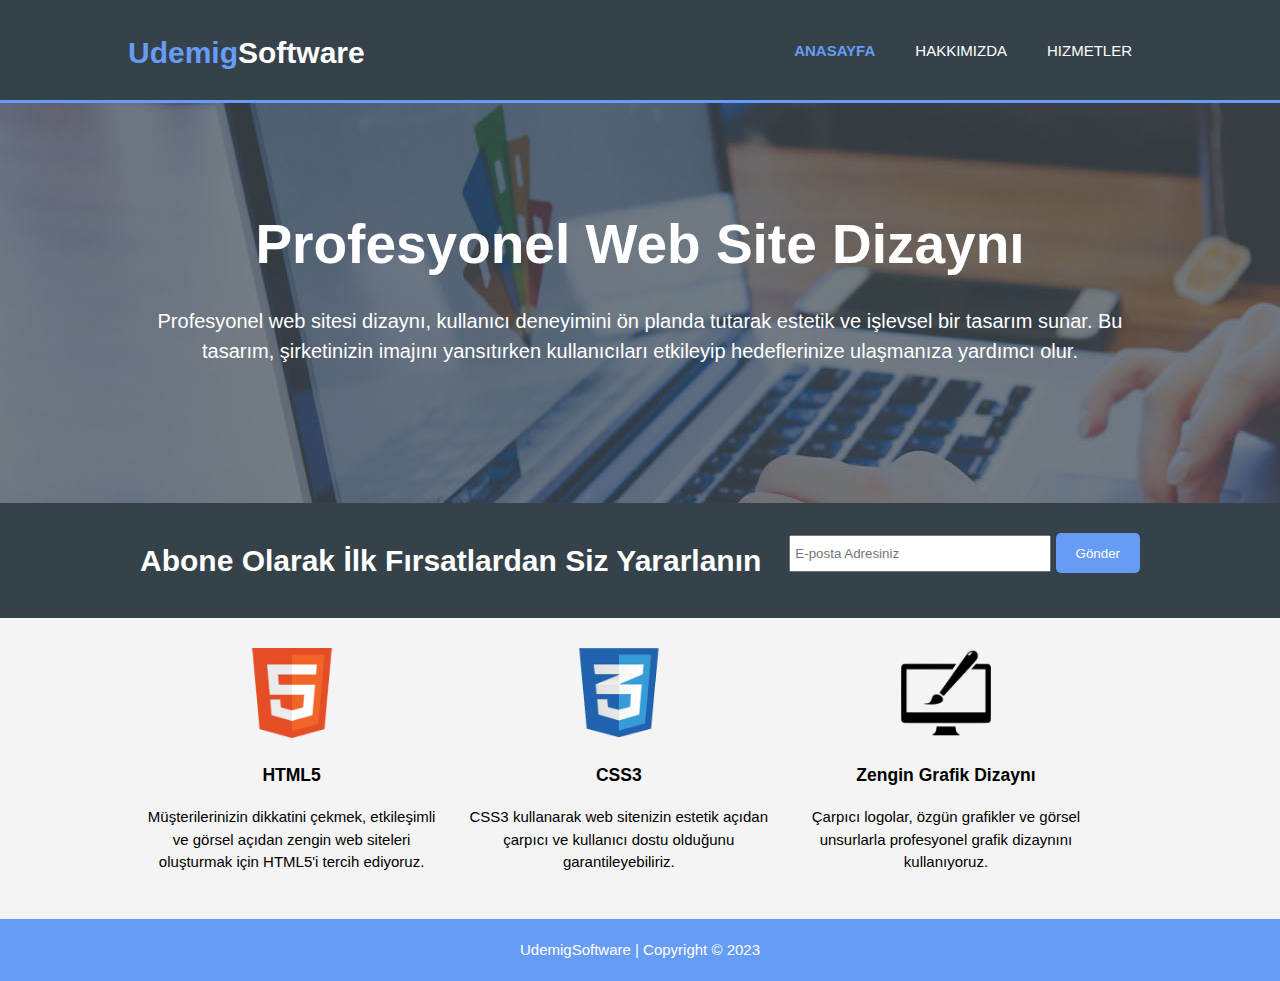
<file: index.html>
<!DOCTYPE html>
<html lang="en">
<head>
    <meta charset="UTF-8">
    <meta name="viewport" content="width=device-width, initial-scale=1.0">
    <title>Udemig Software</title>
    <link rel="shortcut icon" href="/img/udemig.png" type="image/x-icon">
    <link rel="stylesheet" href="style.css">
    
</head>
<body>
    <header>
        <div class="container">
            <div id="branding">
                <h1> <span class="highlight">Udemig</span>Software</h1>
            </div>
            <nav>
                <ul>
                    <li class="current"><a href="index.html">Anasayfa</a></li>
                    <li><a href="about.html">Hakkımızda</a></li>
                    <li><a href="services.html">Hizmetler</a></li>
                </ul>
            </nav>
        </div>

    </header> 
    <section id="showcase">
        <div class="container">
            <h1>Profesyonel Web Site Dizaynı</h1>
            <p>
                Profesyonel web sitesi dizaynı, kullanıcı deneyimini ön planda tutarak estetik ve işlevsel bir tasarım sunar. Bu tasarım, 
                şirketinizin imajını yansıtırken kullanıcıları etkileyip hedeflerinize ulaşmanıza yardımcı olur.
            </p>

        </div>

    </section>

    <section id="newsletter">
        <div class="container">
            <h1>
                Abone Olarak İlk Fırsatlardan Siz Yararlanın
            </h1>
            <form action="">
                <input type="email" placeholder="E-posta Adresiniz" required>
                <button type="submit" class="button_1">Gönder</button>
            </form>
        </div>
    </section>

    <section id="boxes">
        <div class="container">
            <div class="box">
                <img src="/img/html.png" alt="">
                <h3>HTML5</h3>
                <P>
                    Müşterilerinizin dikkatini çekmek, etkileşimli ve görsel açıdan 
                    zengin web siteleri oluşturmak için HTML5'i tercih ediyoruz. 
                </P>

            </div>
            <div class="box">
                <img src="/img/css.png" alt="">
                <h3>CSS3</h3>
                <P>
                    CSS3 kullanarak web sitenizin estetik açıdan 
                    çarpıcı ve kullanıcı dostu olduğunu garantileyebiliriz.
                </P>

            </div>
            <div class="box">
                <img src="/img/brush.png" alt="">
                <h3>Zengin Grafik Dizaynı</h3>
                <P>
                    Çarpıcı logolar, özgün grafikler ve görsel 
                    unsurlarla profesyonel grafik dizaynını kullanıyoruz. 
                </P>

            </div>

        </div>

    </section>

    <footer>
        UdemigSoftware | Copyright © 2023
    </footer>


</body>
</html>
</file>
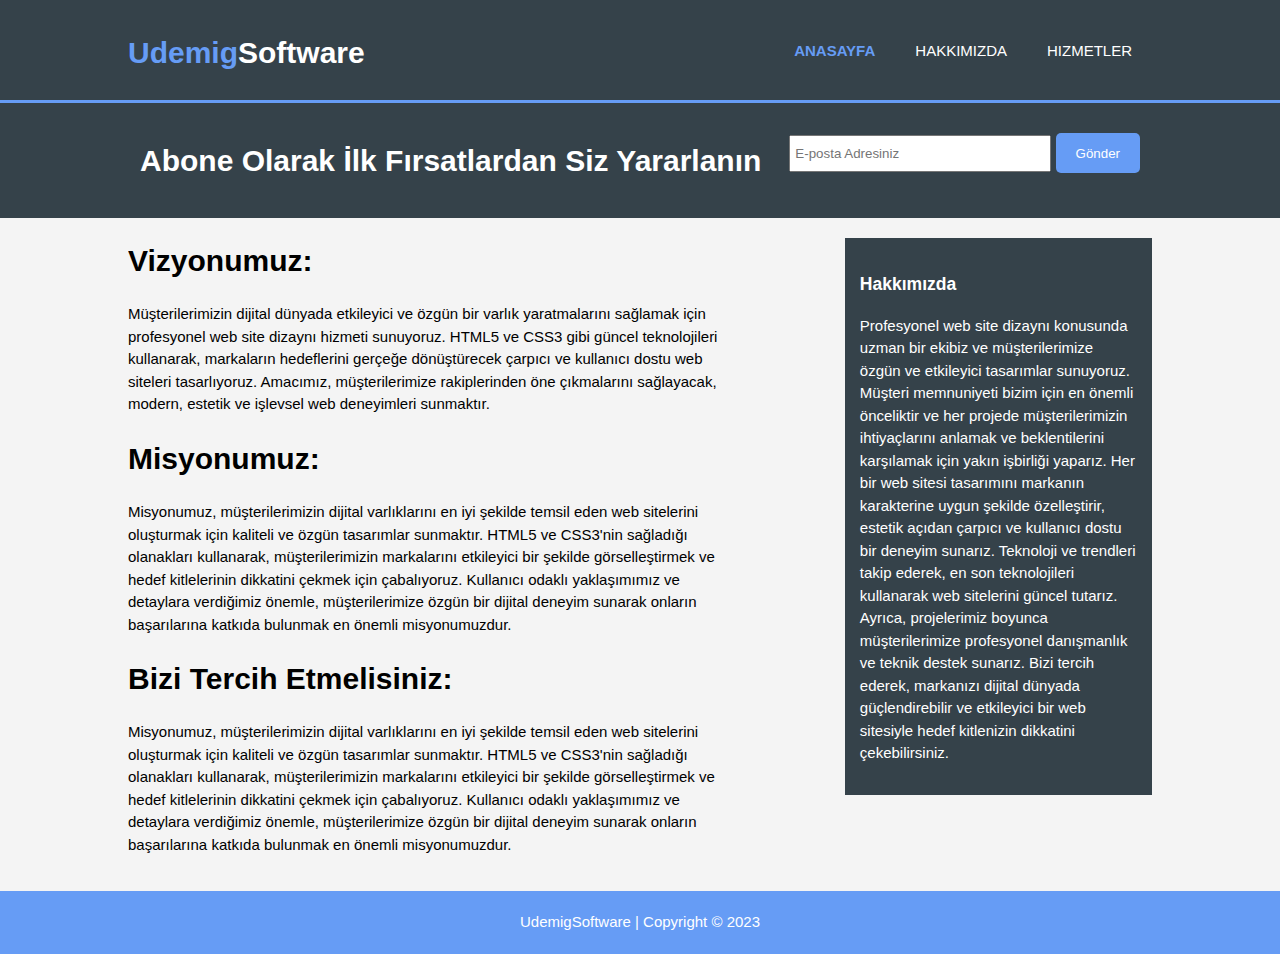
<file: about.html>
<!DOCTYPE html>
<html lang="en">
<head>
    <meta charset="UTF-8">
    <meta name="viewport" content="width=device-width, initial-scale=1.0">
    <title>Hakkımızda</title>
    <link rel="shortcut icon" href="/img/udemig.png" type="image/x-icon">
    <link rel="stylesheet" href="style.css">
</head>
<body>
    <header>
        <div class="container">
            <div id="branding">
                <h1> <span class="highlight">Udemig</span>Software</h1>
            </div>
            <nav>
                <ul>
                    <li class="current"><a href="index.html">Anasayfa</a></li>
                    <li><a href="about.html">Hakkımızda</a></li>
                    <li><a href="services.html">Hizmetler</a></li>
                </ul>
            </nav>
        </div>

    </header>
        <section id="newsletter">
            <div class="container">
                <h1>
                    Abone Olarak İlk Fırsatlardan Siz Yararlanın
                </h1>
                <form action="">
                    <input type="email" placeholder="E-posta Adresiniz" required>
                    <button type="submit" class="button_1">Gönder</button>
                </form>
            </div>
        </section>

        <section id="main">
            <div class="container">
                <article id="main-col">
                    <h1>Vizyonumuz:</h1>
                    <p>
                        Müşterilerimizin dijital dünyada etkileyici ve özgün bir varlık yaratmalarını sağlamak 
                        için profesyonel web site dizaynı hizmeti sunuyoruz. 
                        HTML5 ve CSS3 gibi güncel teknolojileri kullanarak, markaların hedeflerini gerçeğe 
                        dönüştürecek çarpıcı ve kullanıcı dostu web siteleri tasarlıyoruz. 
                        Amacımız, müşterilerimize rakiplerinden öne çıkmalarını sağlayacak, 
                        modern, estetik ve işlevsel web deneyimleri sunmaktır.
                    </p>
                    <h1>Misyonumuz:</h1>
                    <p>
                        Misyonumuz, müşterilerimizin dijital varlıklarını en iyi şekilde temsil eden web 
                        sitelerini oluşturmak için kaliteli ve özgün tasarımlar sunmaktır. HTML5 ve CSS3'nin 
                        sağladığı olanakları kullanarak, müşterilerimizin markalarını etkileyici bir şekilde 
                        görselleştirmek ve hedef kitlelerinin dikkatini çekmek için çabalıyoruz. Kullanıcı odaklı 
                        yaklaşımımız ve detaylara verdiğimiz önemle, müşterilerimize özgün bir dijital deneyim sunarak 
                        onların başarılarına katkıda bulunmak en önemli misyonumuzdur.
                    </p>
                    <h1>Bizi Tercih Etmelisiniz:</h1>
                    <p>
                        Misyonumuz, müşterilerimizin dijital varlıklarını en iyi şekilde temsil eden web 
                        sitelerini oluşturmak için kaliteli ve özgün tasarımlar sunmaktır. HTML5 ve CSS3'nin 
                        sağladığı olanakları kullanarak, müşterilerimizin markalarını etkileyici bir şekilde 
                        görselleştirmek ve hedef kitlelerinin dikkatini çekmek için çabalıyoruz. Kullanıcı odaklı 
                        yaklaşımımız ve detaylara verdiğimiz önemle, müşterilerimize özgün bir dijital deneyim 
                        sunarak onların başarılarına katkıda bulunmak en önemli misyonumuzdur.
                    </p>

                </article>
                <aside id="sidebar">
                    <div class="dark">
                        <h3>Hakkımızda</h3>
                        <p>
                         Profesyonel web site dizaynı konusunda uzman bir ekibiz ve müşterilerimize 
                         özgün ve etkileyici tasarımlar sunuyoruz. Müşteri memnuniyeti bizim için en önemli 
                         önceliktir ve her projede müşterilerimizin ihtiyaçlarını anlamak ve beklentilerini 
                         karşılamak için yakın işbirliği yaparız. Her bir web sitesi tasarımını markanın karakterine 
                         uygun şekilde özelleştirir, estetik açıdan çarpıcı ve kullanıcı dostu bir deneyim sunarız. 
                         Teknoloji ve trendleri takip ederek, en son teknolojileri kullanarak web sitelerini güncel 
                         tutarız. Ayrıca, projelerimiz boyunca müşterilerimize profesyonel danışmanlık ve teknik destek 
                         sunarız. Bizi tercih ederek, markanızı dijital dünyada güçlendirebilir ve etkileyici bir 
                         web sitesiyle hedef kitlenizin dikkatini çekebilirsiniz.
                        </p>
                    </div>
                </aside>
            </div>
        </section>
        <footer>
            UdemigSoftware | Copyright © 2023
        </footer>
</body>
</html>
</file>
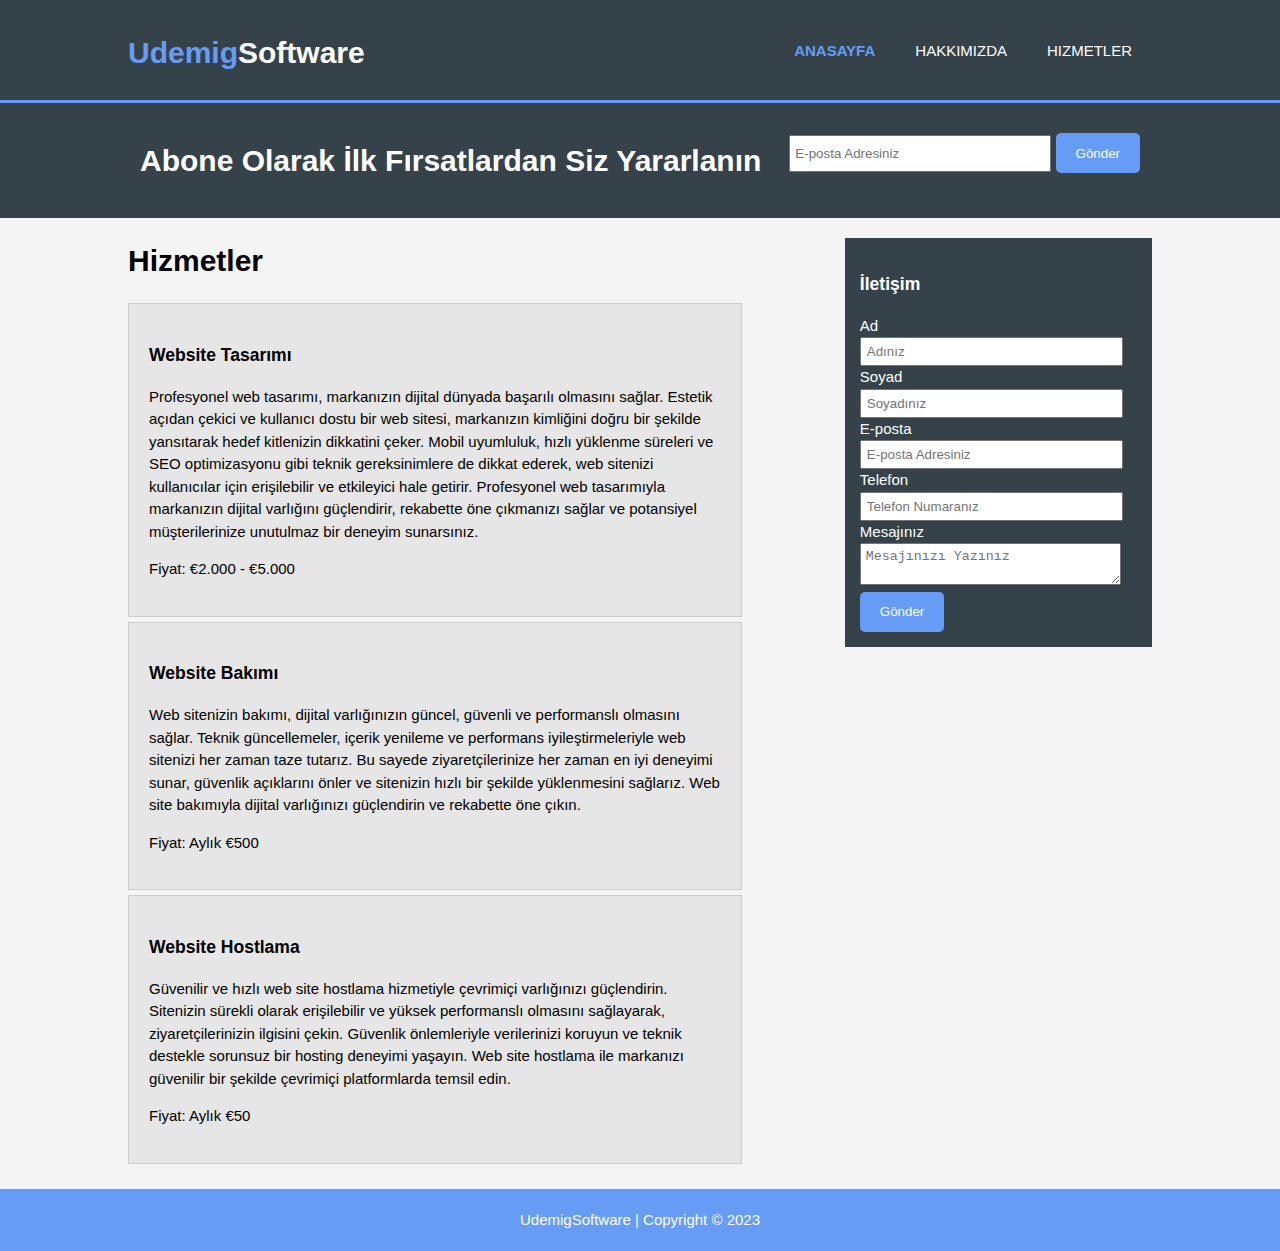
<file: services.html>
<!DOCTYPE html>
<html lang="en">
<head>
    <meta charset="UTF-8">
    <meta name="viewport" content="width=device-width, initial-scale=1.0">
    <title>Hizmetler</title>
    <link rel="shortcut icon" href="/img/udemig.png" type="image/x-icon">
    <link rel="stylesheet" href="style.css">
</head>
<body>
    <header>
        <div class="container">
            <div id="branding">
                <h1> <span class="highlight">Udemig</span>Software</h1>
            </div>
            <nav>
                <ul>
                    <li class="current"><a href="index.html">Anasayfa</a></li>
                    <li><a href="about.html">Hakkımızda</a></li>
                    <li><a href="services.html">Hizmetler</a></li>
                </ul>
            </nav>
        </div>

    </header>
        <section id="newsletter">
            <div class="container">
                <h1>
                    Abone Olarak İlk Fırsatlardan Siz Yararlanın
                </h1>
                <form action="">
                    <input type="email" placeholder="E-posta Adresiniz" required>
                    <button type="submit" class="button_1">Gönder</button>
                </form>
            </div>
        </section>

        <section id="main">
            <div class="container">
                <article id="main-col">
                    <h1>Hizmetler</h1>
                    <ul id="services">
                        <li>
                            <h3>Website Tasarımı</h3>
                            <p>Profesyonel web tasarımı, markanızın dijital dünyada başarılı olmasını sağlar. 
                                Estetik açıdan çekici ve kullanıcı dostu bir web sitesi, markanızın kimliğini 
                                doğru bir şekilde yansıtarak hedef kitlenizin dikkatini çeker. Mobil uyumluluk, 
                                hızlı yüklenme süreleri ve SEO optimizasyonu gibi teknik gereksinimlere de dikkat 
                                ederek, web sitenizi kullanıcılar için erişilebilir ve etkileyici hale getirir. 
                                Profesyonel web tasarımıyla markanızın dijital varlığını güçlendirir, rekabette 
                                öne çıkmanızı sağlar ve potansiyel müşterilerinize unutulmaz bir deneyim sunarsınız.
                            </p>
                            <p>
                                Fiyat: €2.000 - €5.000
                            </p>
                        </li>
                        <li>
                            <h3>Website Bakımı</h3>
                            <p>Web sitenizin bakımı, dijital varlığınızın güncel, güvenli ve performanslı 
                                olmasını sağlar. Teknik güncellemeler, içerik yenileme ve performans iyileştirmeleriyle 
                                web sitenizi her zaman taze tutarız. Bu sayede ziyaretçilerinize her zaman en iyi deneyimi 
                                sunar, güvenlik açıklarını önler ve sitenizin hızlı bir şekilde yüklenmesini sağlarız. Web 
                                site bakımıyla dijital varlığınızı güçlendirin ve rekabette öne çıkın.
                            </p>
                            <p>
                                Fiyat: Aylık €500
                            </p>
                        </li>
                        <li>
                            <h3>Website Hostlama</h3>
                            <p>Güvenilir ve hızlı web site hostlama hizmetiyle çevrimiçi varlığınızı 
                                güçlendirin. Sitenizin sürekli olarak erişilebilir ve yüksek performanslı 
                                olmasını sağlayarak, ziyaretçilerinizin ilgisini çekin. Güvenlik önlemleriyle 
                                verilerinizi koruyun ve teknik destekle sorunsuz bir hosting deneyimi yaşayın. 
                                Web site hostlama ile markanızı güvenilir bir şekilde çevrimiçi platformlarda temsil edin.
                            </p>
                            <p>
                                Fiyat: Aylık €50
                            </p>
                        </li>
                    </ul>

                </article>
                <aside id="sidebar">
                    <div class="dark">
                        <h3> İletişim</h3>
                        <form action="" class="quote">
                            <div>
                            <label for="">Ad</label><br>
                            <input type="text" placeholder="Adınız" required>  
                            </div>
                            <div>
                            <label for="">Soyad</label><br>
                            <input type="text" placeholder="Soyadınız" required>  
                            </div>
                            <div>
                            <label for="">E-posta</label><br>
                            <input type="email" placeholder="E-posta Adresiniz" required>  
                            </div>
                            <div>
                            <label for="">Telefon</label><br>
                            <input type="number" placeholder="Telefon Numaranız" required>  
                            </div>
                            <div>
                            <label for="">Mesajınız</label><br>
                             <textarea placeholder="Mesajınızı Yazınız" required></textarea>
                            </div>
                            <div>
                                <button type="submit" class="button_1">Gönder</button>  
                                </div>
                        </form>
                    </div>

                </aside>
            </div>
        </section>
        <footer>
            UdemigSoftware | Copyright © 2023
        </footer>
    
</body>
</html>
</file>
<file: style.css>
:root{
    --mailcolor: #669cf5;
    --background: #35424a;
}

body{
    font-size: 15px;
    font-family: Arial, Helvetica, sans-serif;
    line-height: 1.5;  /* SATIR ARALARINDAKİ BOŞLUK */
    padding: 0;
    margin: 0;
    background-color: #f4f4f4;
}

.container{
   width: 80%;
   margin: auto;
   overflow: hidden; /* yazılanları konteynırın dışına taşmayı önlüyor*/ 
}

ul{
    margin: 0;
    padding: 0;

}

header{
    background-color: var(--background);
    color:#fff;
    min-height: 70px;
    padding-top: 30px;
    border-bottom: var(--mailcolor) 3px solid;  /* HEADER ALT ÇİZGİ */ 
}

header a{
    color: #fff;
    text-decoration: none; /* LİNKLERİN ALTINDAKİ ÇİZGİLERİ YOK ETTİK */ 
    text-transform: uppercase;  /* HEPSİ BÜYÜK HARF OLSUN */
}

header ul{
    list-style-type: none; /* LİSTELEMEDEKİ MADDE İMLERİNİ KALDIRDIK */
}

header li{
    float: left; /* BAŞLIKLARIN HEPSİ YAN YANA GELDİ */ 
    display: inline; /* SATIR İÇİ SEVİYEDE GÖZÜSÜN */ 
    padding: 0px 20px; /* ALTTAN ÜSTTEN 0 , SAĞDAN SOLDAN 20 PX BOŞLUK OLSUN */

}

header #branding{
    float: left; /* LOGO VE MENÜLER YAN YANA GELDİ */ 
}


header #branding h1{
    margin: 0px;
}

header nav{
    float: right; /* MENÜLER SAĞA YASLANDI */ 
    margin-top: 10px;
}

header .highlight , header .current a{
    color: var(--mailcolor);
    font-weight: bold;
}

#showcase{
    background: url(/img/showcase.jpg) no-repeat 0 -400px; /* RESİM TEKRAR ETMESİN */ 
    min-height: 400px;
    text-align: center; /* YAZIYI ORTALIYORUZ */ 
    color: #fff;

}

#showcase h1{
    font-size: 55px;
    margin-top: 100px;
    margin-bottom: 10px;
}

#showcase p{
    font-size: 20px;

}

#newsletter{
   background-color: var(--background);
   color: #fff;
   padding: 15px; 
}

#newsletter h1{
    float: left;
}

#newsletter form{
    float: right;
    margin-top: 15px;
}

#newsletter input{
    height: 25px;
    width: 250px;
    padding: 4px;

}

.button_1{
    height: 40px;
    background: var(--mailcolor);
    border: 0;
    border-radius: 5px;
    color: #fff;
    padding: 0 20px;
}

#boxes{  /* İD OLANLAR # İLE , CLASS OLANLAR NOKTA İLE , ETİKETSE KENDİ İSMİYLE ÇAĞIRILIR */ 
    margin-top: 20px;

}

#boxes .box{
    float: left;
    width: 30%;
    padding: 10px;
    text-align: center;

}

#boxes .box img{
    width: 90px;

}

footer{
    background-color: var(--mailcolor);
    padding: 20px;
    margin-top: 20px;
    color: #fff;
    text-align: center;
}

.dark{
    background-color: var(--background);
    padding: 15px;
    color: #fff;
    margin-top: 10px;      /* Bu ikisini aynı satırda yazmak için margin-top: 10px, 0px yazabilirdik. */
    margin-bottom: 10px; 
}

aside#sidebar{
    float: right;
    width: 30%;
    margin-top: 10px;
}

article#main-col{
    float: left;
    width: 60%;
}

aside#sidebar .quote input, aside#sidebar .quote textarea{
    width: 90%;
    padding: 5px;
}

ul#services li{
    background-color: #e6e6e6;
    border: #ccc solid 1px;
    list-style: none;
    padding: 20px;
    margin-bottom: 5px;
}

@media(max-width:768px){
    header #branding,
    header nav,
    header nav li,
    #newsletter h1,
    #newsletter form,
    #boxes .box,
    article#main-col,
    aside#sidebar{
        text-align: center;
        width: 100%;
        float: none;
    }
    

}
</file>
